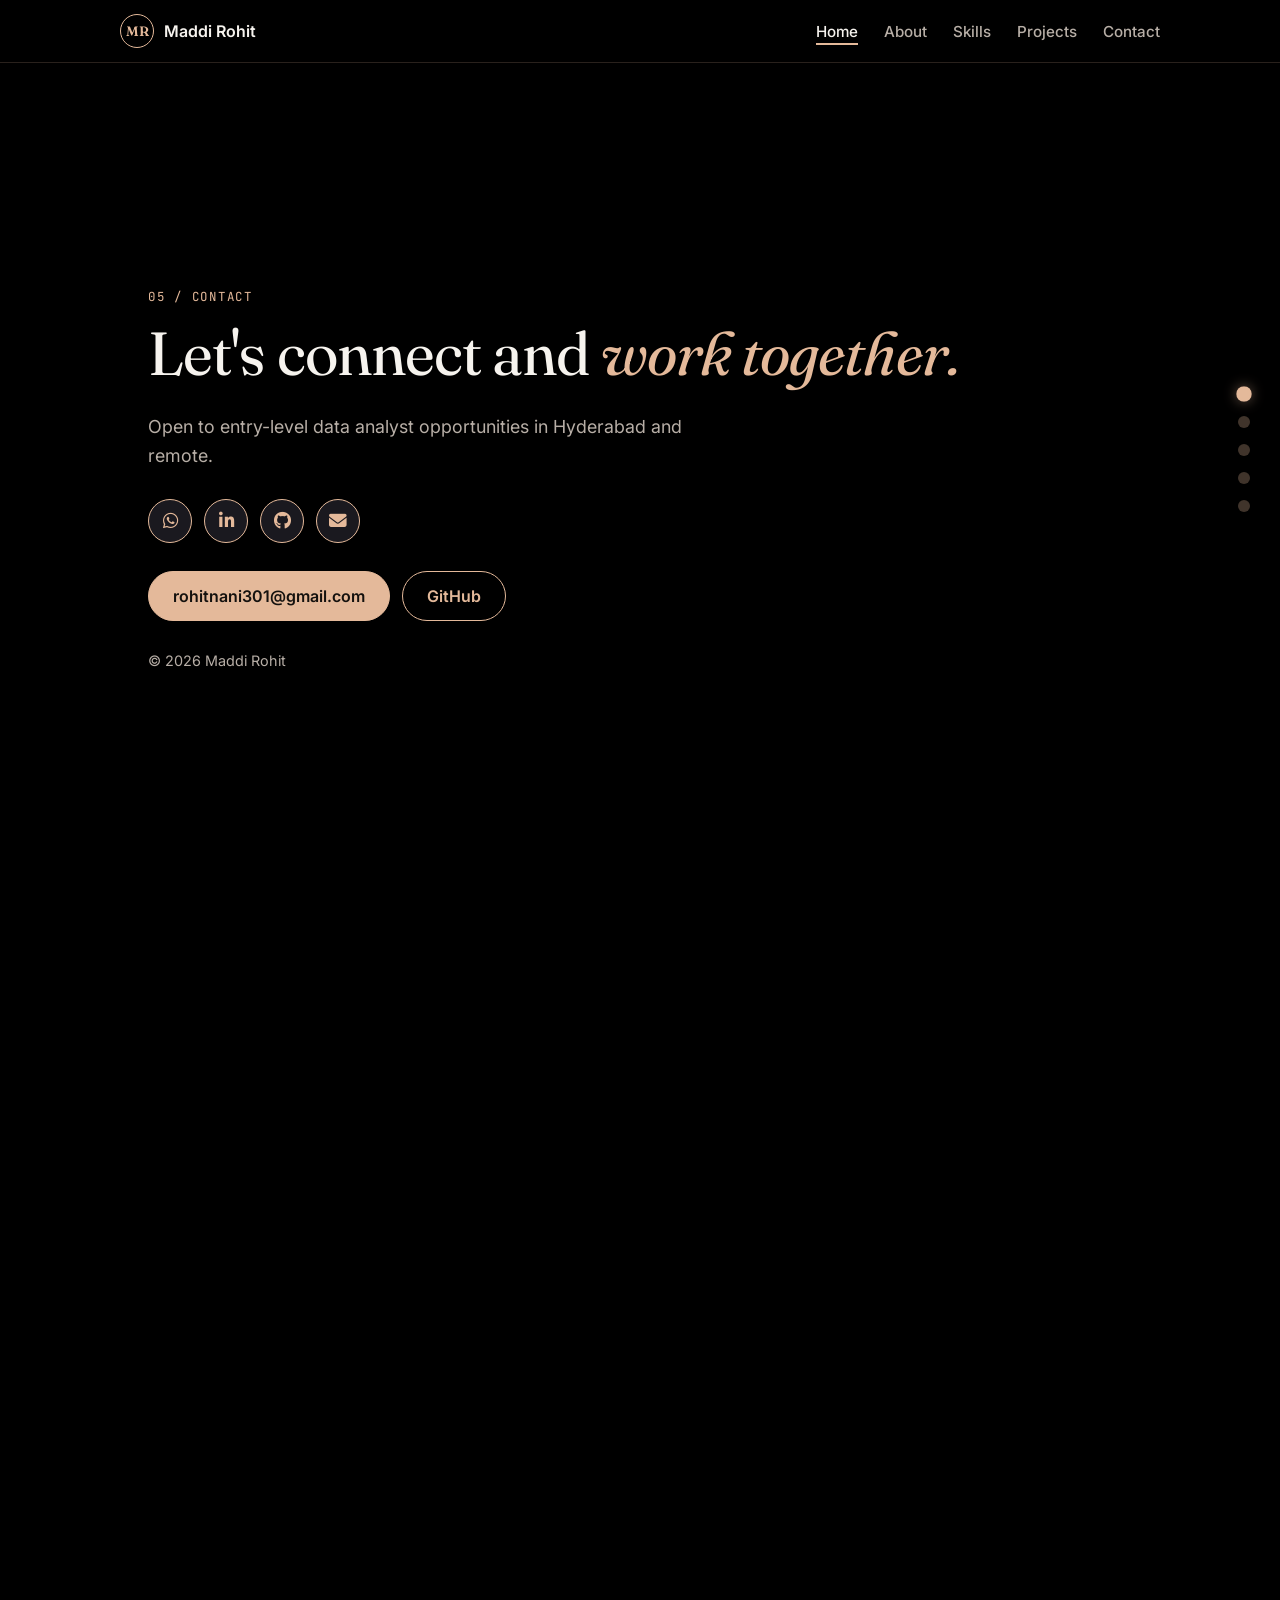
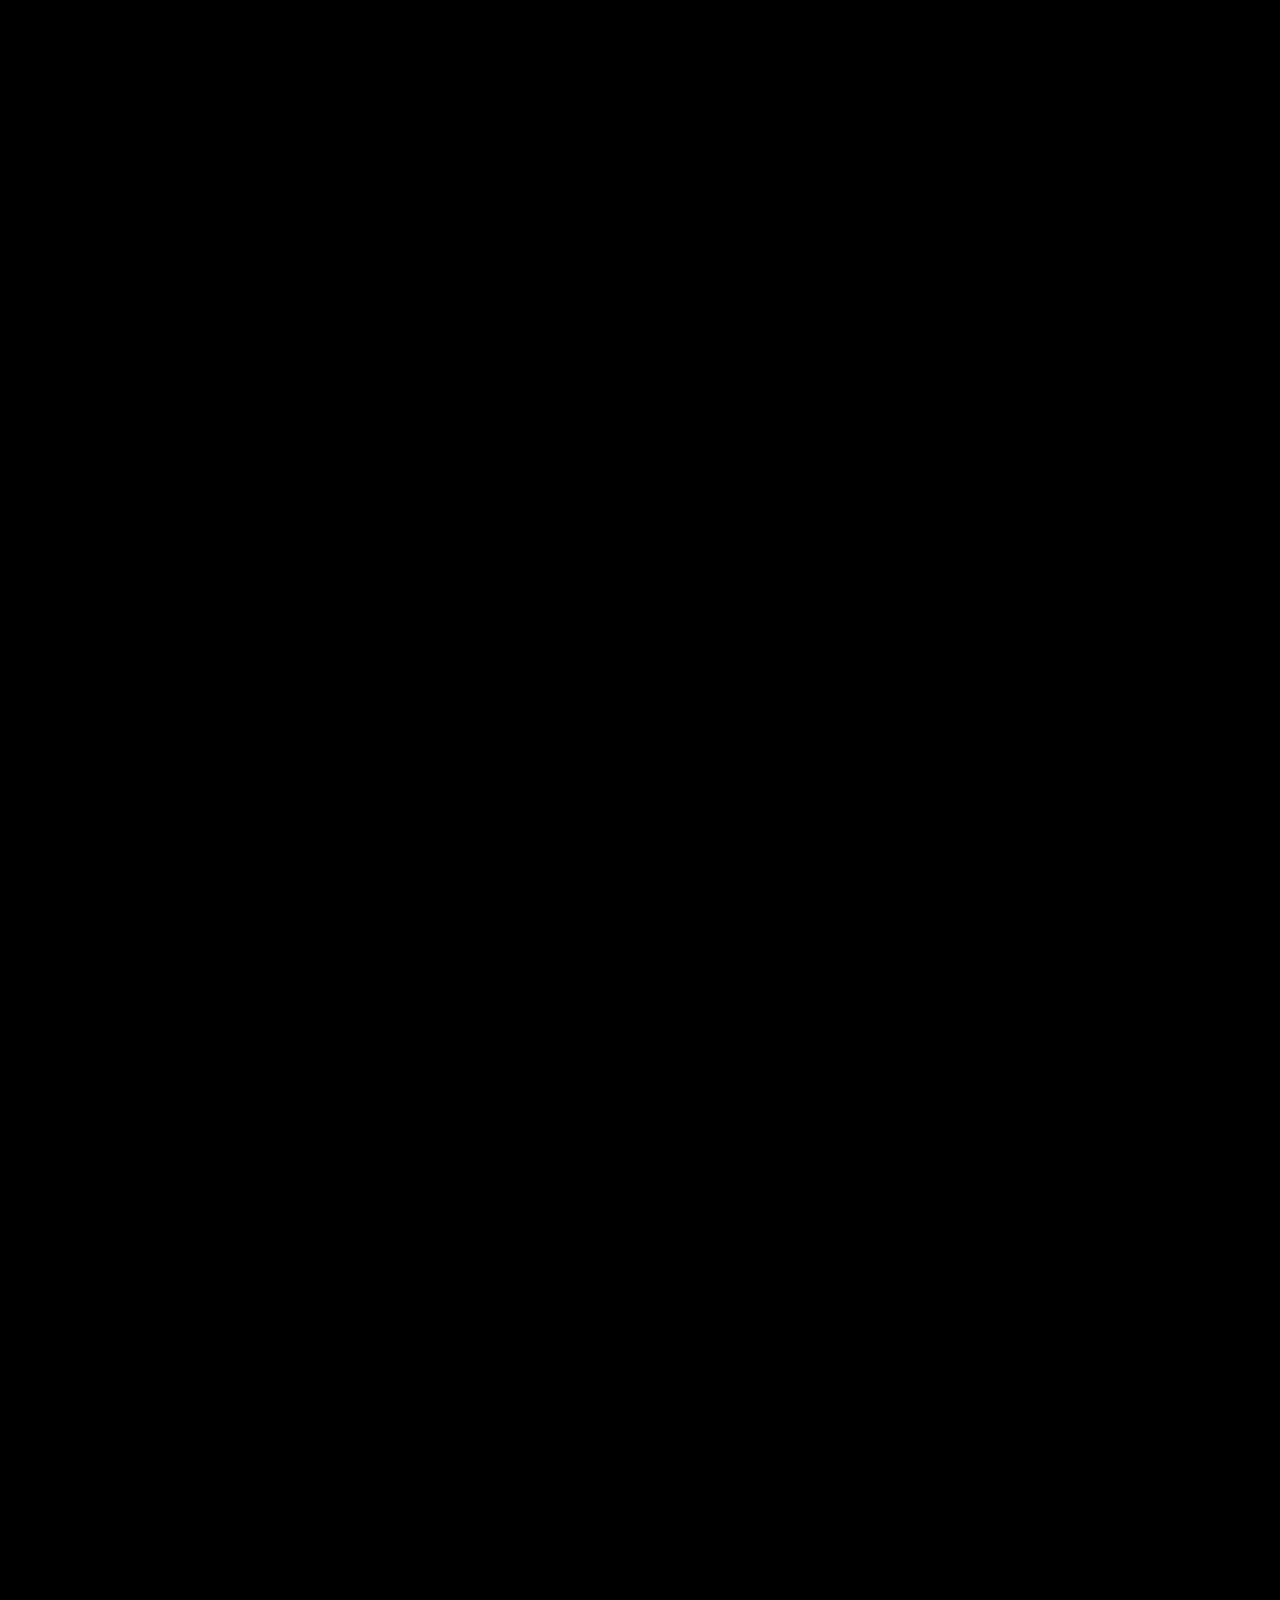
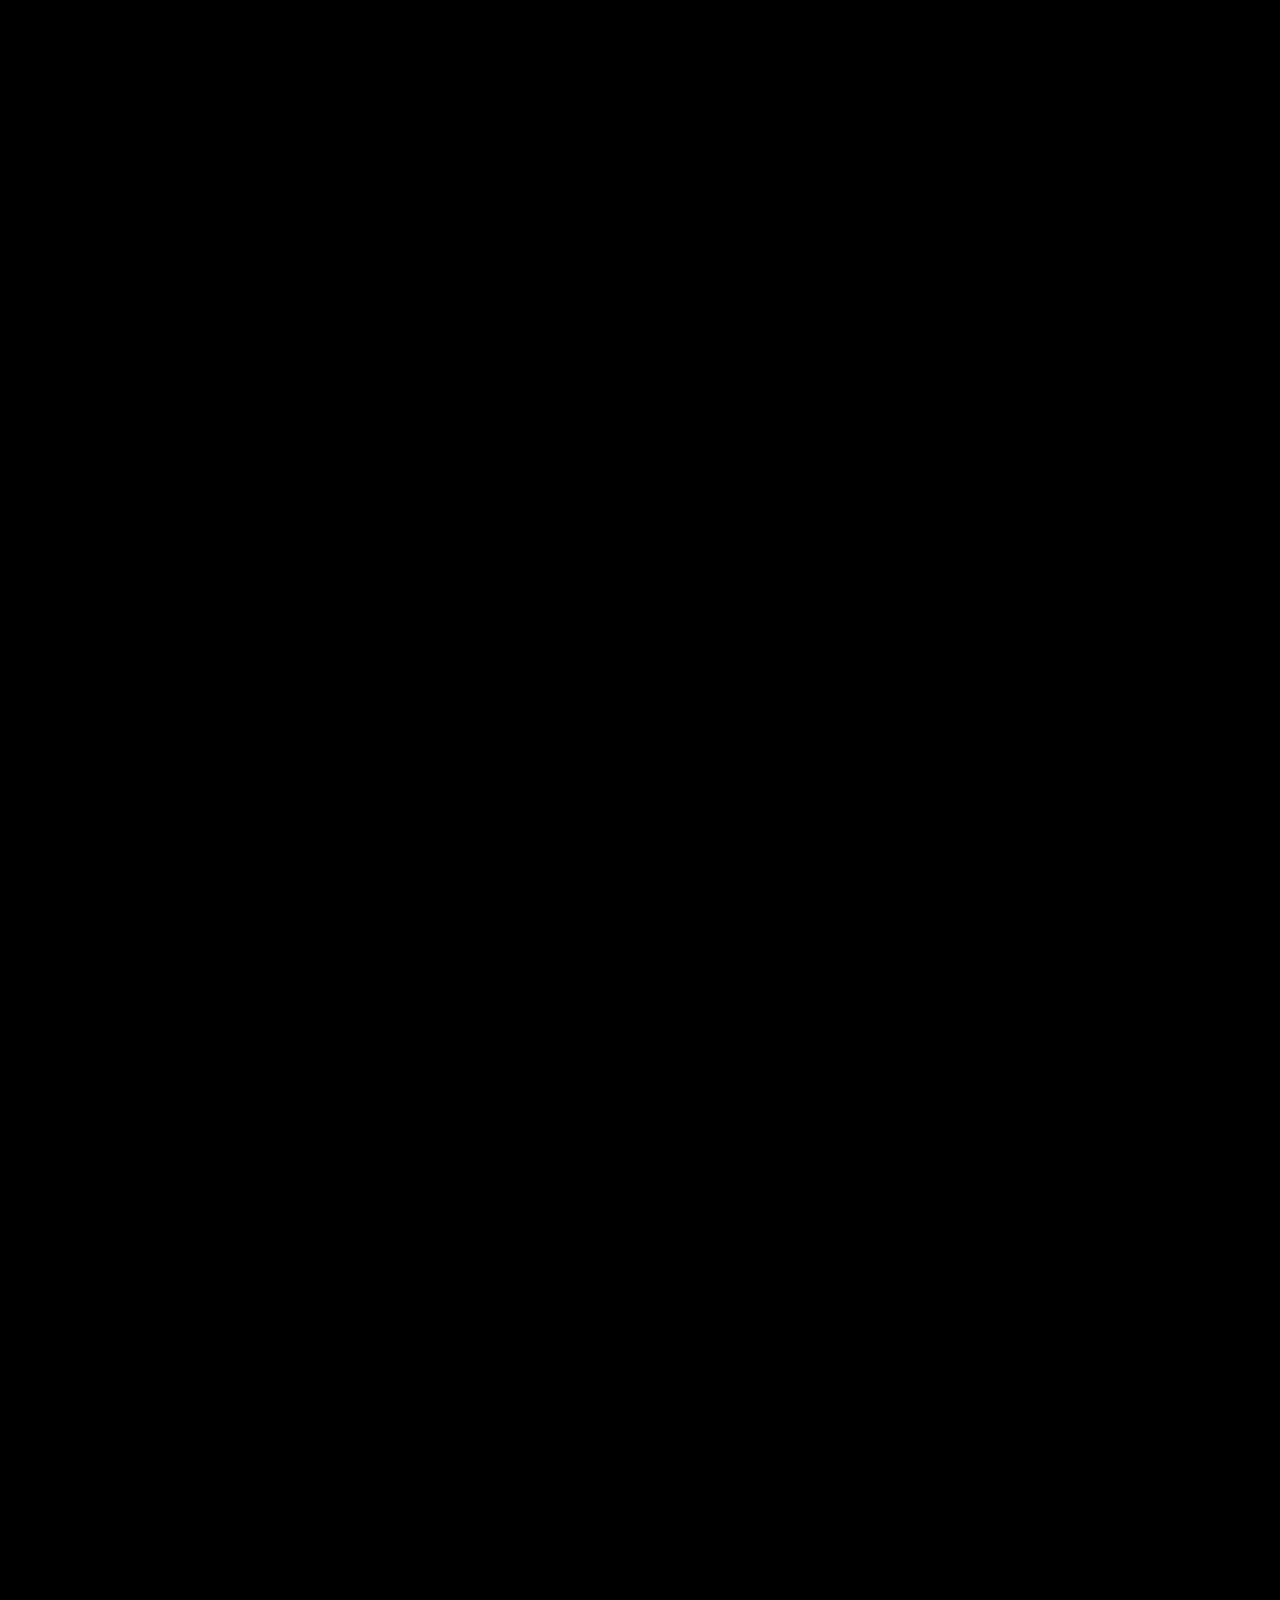
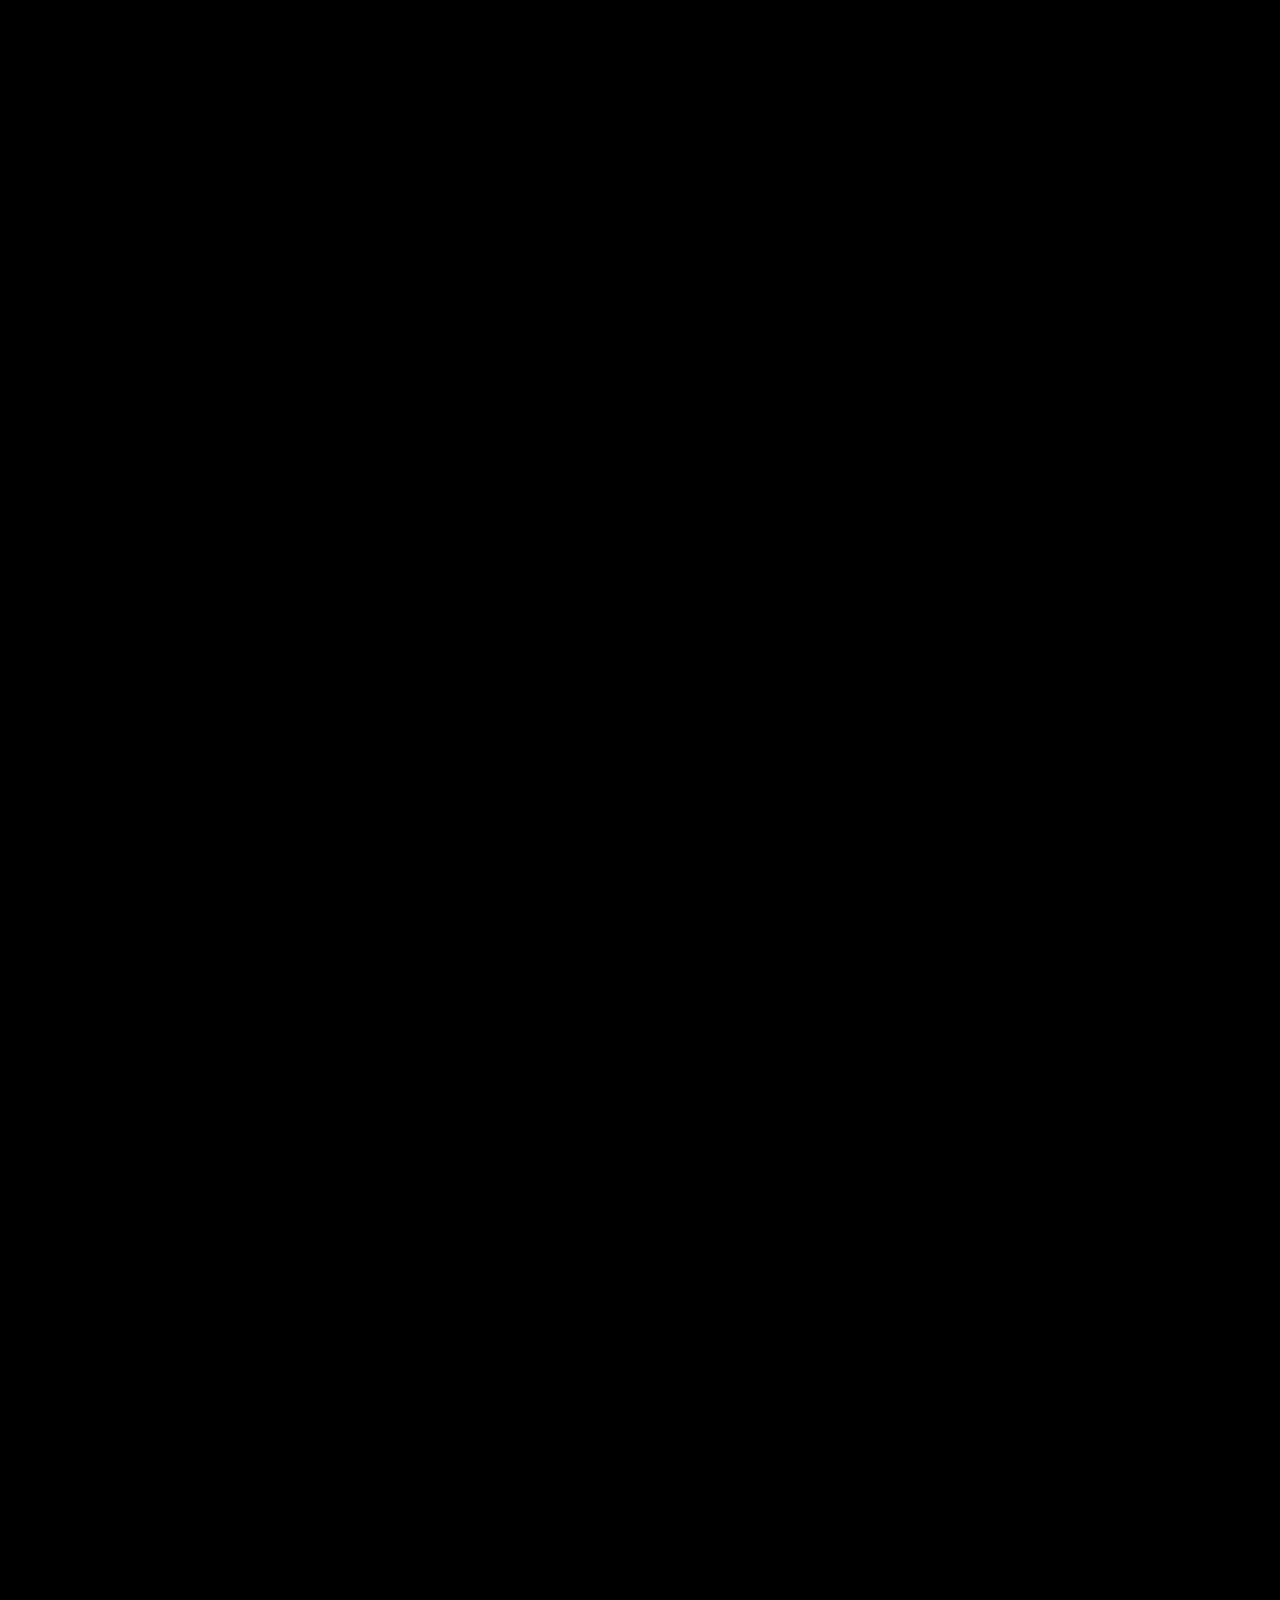
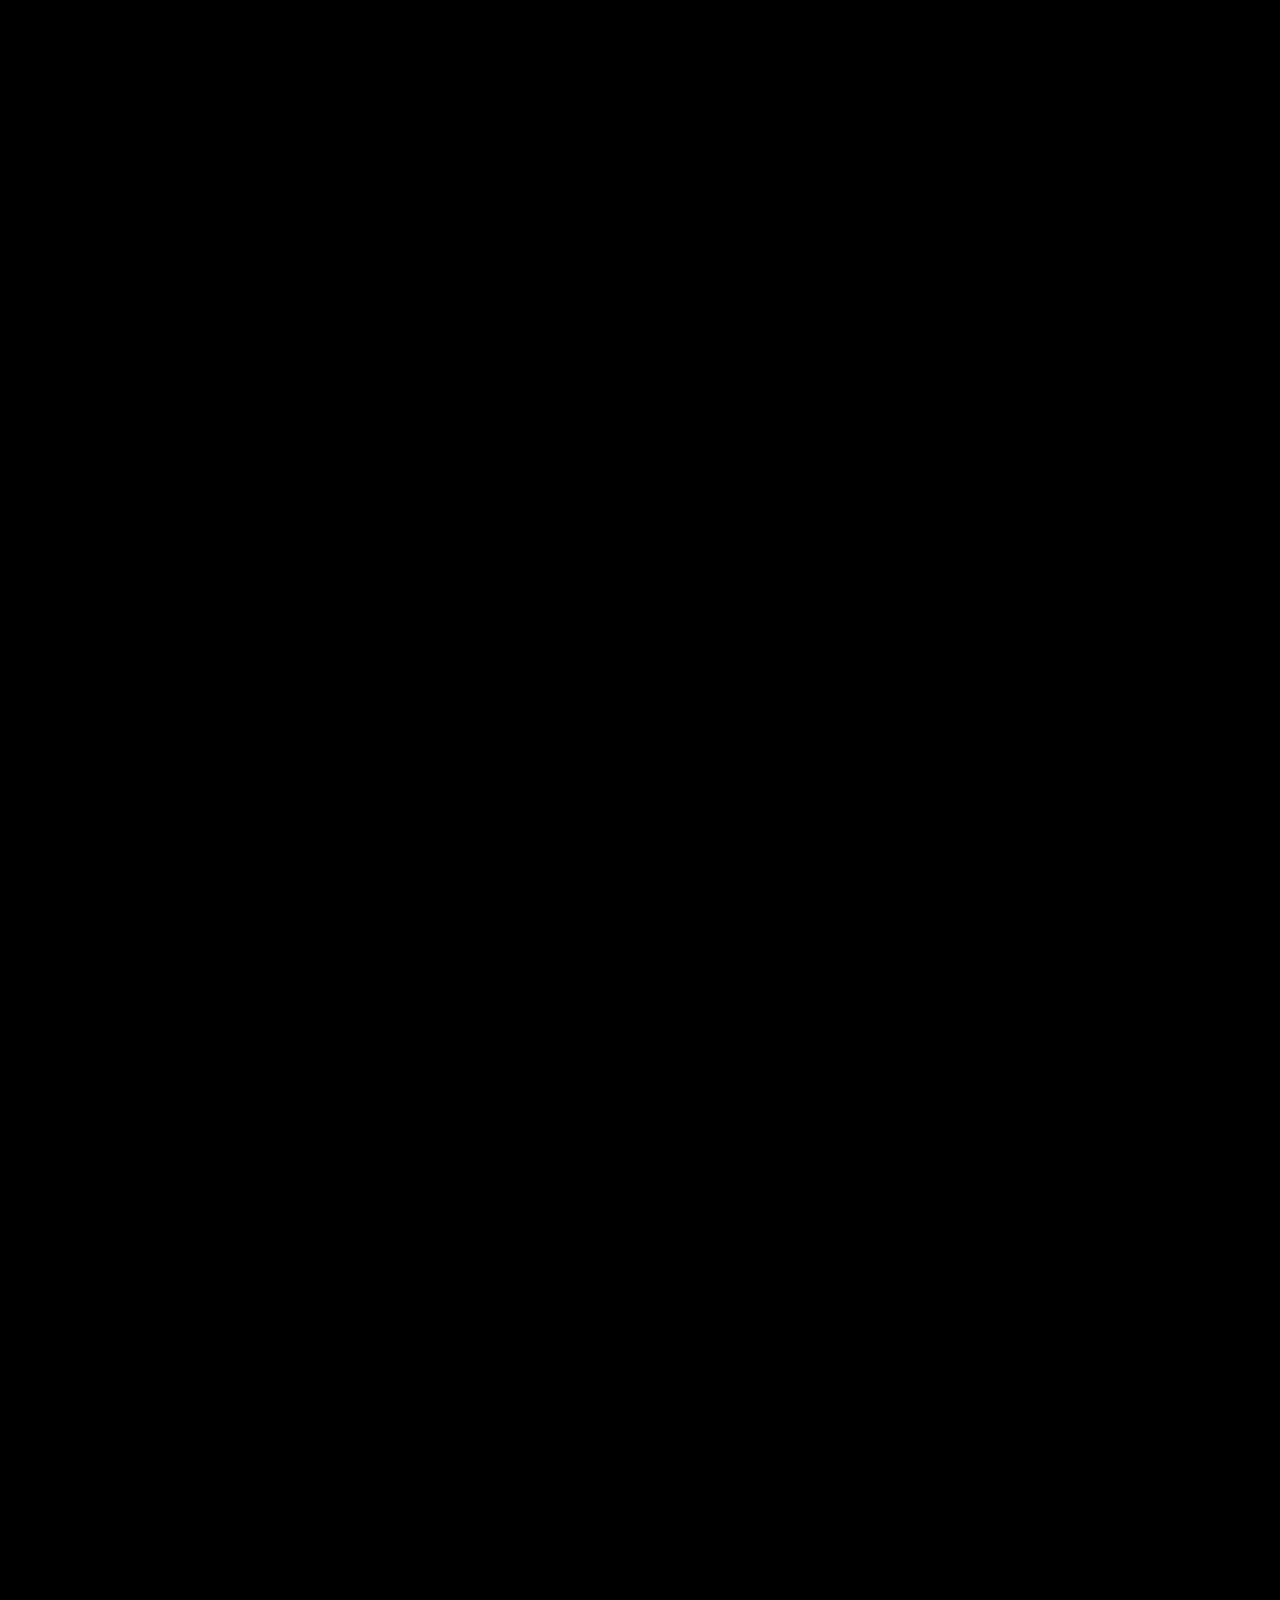
<file: index.html>
<!DOCTYPE html>
<html lang="en">
<head>
  <meta charset="UTF-8">
  <meta name="viewport" content="width=device-width, initial-scale=1.0">
  <title>Maddi Rohit | Data Analyst</title>
  <meta name="description" content="Portfolio of Maddi Rohit, an entry-level data analyst skilled in SQL, Power BI, Excel and Python.">
  <meta name="theme-color" content="#000000">
  <link rel="preconnect" href="https://fonts.googleapis.com">
  <link rel="preconnect" href="https://fonts.gstatic.com" crossorigin>
  <link href="https://fonts.googleapis.com/css2?family=Fraunces:opsz,wght@9..144,400;9..144,600&family=Inter:wght@400;500;600&family=JetBrains+Mono:wght@400;500&display=swap" rel="stylesheet">
  <link rel="stylesheet" href="https://cdnjs.cloudflare.com/ajax/libs/font-awesome/6.4.0/css/all.min.css">
  <link rel="stylesheet" href="style.css">
</head>
<body class="story">

  <div class="progress" id="progress"></div>

  <nav class="side-dots" aria-label="Side Navigation">
    <a href="#home" class="dot-item active"><span class="dot-tooltip">Home</span><span class="dot"></span></a>
    <a href="#about" class="dot-item"><span class="dot-tooltip">About</span><span class="dot"></span></a>
    <a href="#skills" class="dot-item"><span class="dot-tooltip">Skills</span><span class="dot"></span></a>
    <a href="#projects" class="dot-item"><span class="dot-tooltip">Projects</span><span class="dot"></span></a>
    <a href="#contact" class="dot-item"><span class="dot-tooltip">Contact</span><span class="dot"></span></a>
  </nav>

  <header class="site-header">
    <a class="logo" href="#home"><span class="badge">MR</span> Maddi Rohit</a>
    <nav>
      <a href="#home">Home</a>
      <a href="#about">About</a>
      <a href="#skills">Skills</a>
      <a href="#projects">Projects</a>
      <a href="#contact">Contact</a>
    </nav>
  </header>

  <main>

    <section class="section" id="home">
      <div class="content">
        <div class="frame">
   <svg class="home-chart" viewBox="0 0 760 420" preserveAspectRatio="xMaxYMid meet" aria-hidden="true">
  <g class="axis" fill="none" stroke="currentColor" stroke-linecap="round">
    <path d="M72 28V356H736" />
    <path d="M66 92H72M66 158H72M66 224H72M66 290H72" />
  </g>
  <g class="grid" fill="none" stroke="currentColor">
    <path d="M72 92H736M72 158H736M72 224H736M72 290H736" />
    <path d="M184 28V356M296 28V356M408 28V356M520 28V356M632 28V356" />
  </g>
  <g class="plot">
    <path class="area" d="M88 286C150 274 190 236 250 228C330 216 370 188 438 156C510 122 560 138 624 96C670 66 700 52 724 42L724 356H88Z" />
    <path class="line dim" d="M88 318C170 304 230 286 310 260C390 234 450 246 530 206C610 166 670 176 724 148" />
    <path class="line" d="M88 286C150 274 190 236 250 228C330 216 370 188 438 156C510 122 560 138 624 96C670 66 700 52 724 42" />
    <g class="dots">
      <circle cx="88" cy="286" r="4.5" />
      <circle cx="250" cy="228" r="4.5" />
      <circle cx="438" cy="156" r="4.5" />
      <circle cx="624" cy="96" r="4.5" />
      <circle cx="724" cy="42" r="5" />
    </g>
  </g>
</svg>
          <div class="hero">
            <div class="hero-text">
              <p class="pill rise" style="--d:0.1s">Data analyst portfolio</p>
              <h1 class="rise" style="--d:0.25s">I help people find <em>insights</em> in data.</h1>
              <p class="lead rise" style="--d:0.4s">Hi, I'm Maddi Rohit. I turn raw data into clear reports and dashboards using SQL, Power BI, Excel and Python.</p>
              <div class="social-icons-container rise" style="--d:0.46s">
                <a class="social-icon-btn" href="https://wa.me/917675860093" target="_blank" rel="noopener" title="WhatsApp"><i class="fa-brands fa-whatsapp"></i></a>
                <a class="social-icon-btn" href="https://linkedin.com/in/maddi-rohit" target="_blank" rel="noopener" title="LinkedIn"><i class="fa-brands fa-linkedin-in"></i></a>
                <a class="social-icon-btn" href="https://github.com/rohitnani22" target="_blank" rel="noopener" title="GitHub"><i class="fa-brands fa-github"></i></a>
                <a class="social-icon-btn" href="mailto:rohitnani301@gmail.com" title="Email"><i class="fa-solid fa-envelope"></i></a>
              </div>
              <div class="buttons rise" style="--d:0.55s">
                <a class="btn" href="#projects">View projects</a>
                <a class="btn btn-outline" href="https://github.com/rohitnani22" target="_blank" rel="noopener">GitHub</a>
              </div>
            </div>
            <div class="hero-art rise" style="--d:0.4s">
              <div class="ring"></div>
              <div class="avatar">MR</div>
            </div>
          </div>
        </div>
      </div>
    </section>

    <section class="section" id="about">
      <div class="content">
        <div class="frame">
          <p class="label">02 / About</p>
          <h2>A little about me.</h2>
          <p class="about-text">I am a 2024 BBA graduate from Hyderabad, looking for an entry-level Data Analyst or MIS Executive role. I taught myself SQL, Power BI and Excel by building projects on large, real-world style datasets.</p>
          <div class="facts">
            <div class="fact"><span>Based in</span><strong>Hyderabad, India</strong></div>
            <div class="fact"><span>Education</span><strong>BBA, 2024</strong></div>
            <div class="fact"><span>Looking for</span><strong>Data Analyst, MIS Executive</strong></div>
          </div>
        </div>
      </div>
    </section>

    <section class="section" id="skills">
      <div class="content">
        <div class="frame">
          <p class="label">03 / Skills</p>
          <h2>What I work with.</h2>
          <div class="skills-grid">
           <div class="card">
              <h3>SQL</h3>
              <p>MySQL, PostgreSQL, DDL/DML/TCL, Stored Procedures, Triggers, Transactions, Error Handling, Indexing & Query Opt., Prepared Statements</p>
            </div>
            <div class="card">
              <h3>Power BI</h3>
              <p>Data modelling, DAX, interactive dashboards</p>
            </div>
            <div class="card">
              <h3>Excel</h3>
              <p>Power Query, Pivot Tables, XLOOKUP, charts</p>
            </div>
            <div class="card">
              <h3>Python</h3>
              <p>Pandas, NumPy, Matplotlib </p>
            </div>
          </div>
        </div>
      </div>
    </section>
    <section class="section" id="projects" data-nav="projects">
      <div class="content">
        <div class="frame">
          <p class="label">04 / Projects</p>
          <h2>Selected work.</h2>
          <div class="work">
            <article class="project">
              <span class="num">01</span>
              <div class="project-body">
                <h3>Food Delivery Order Management System</h3>
                <p>A MySQL database with stored procedures, triggers, transactions and prepared statements. Business rules like stock checks, refunds and audit logging live in the database.</p>
                <div class="tags"><span>MySQL</span><span>Stored procedures</span><span>Triggers</span><span>Transactions</span><span>Python</span></div>
                <p class="tools">MySQL · Python</p>
                <div class="links">
                  <a class="link-btn" href="https://github.com/rohitnani22/food-delivery-sql" target="_blank" rel="noopener">View on GitHub</a>
                  <a class="link-btn" href="food-delivery.html">Explore project</a>
                </div>
              </div>
            </article>
            <aside class="result">
              <p class="label">Tables</p>
              <p class="stat">9</p>
              <p>Orders, stock, payments and the audit log are separated on purpose.</p>
            </aside>
          </div>
        </div>
      </div>
    </section>

    <section class="section" data-nav="projects">
      <div class="content">
        <div class="frame">
          <p class="label">04 / Projects</p>
          <div class="work">
            <article class="project">
              <span class="num">02</span>
              <div class="project-body">
                <h3>E-Commerce and Retail Analytics</h3>
                <p>SQL analysis of a 200K+ order database covering pricing, discount impact and category profitability.</p>
                <div class="tags"><span>SQL</span><span>CTEs</span><span>Window functions</span></div>
                <p class="tools">SQL</p>
                <div class="links">
                  <a class="link-btn" href="https://github.com/rohitnani22/sql-projects/blob/main/readme1.md" target="_blank" rel="noopener">View on GitHub</a>
                </div>
              </div>
            </article>
            <aside class="result">
              <p class="label">Orders</p>
              <p class="stat">200K+</p>
              <p>Checked for which discounts and categories actually make money.</p>
            </aside>
          </div>
        </div>
      </div>
    </section>

    <section class="section" data-nav="projects">
      <div class="content">
        <div class="frame">
          <p class="label">04 / Projects</p>
          <div class="work">
            <article class="project">
              <span class="num">03</span>
              <div class="project-body">
                <h3>Job Market and Salary Intelligence</h3>
                <p>Cleaned and analyzed 300K+ job postings with SQL, covering salaries, remote work and skill demand.</p>
                <div class="tags"><span>SQL</span><span>Data cleaning</span><span>Views</span></div>
                <p class="tools">SQL</p>
                <div class="links">
                  <a class="link-btn" href="https://github.com/rohitnani22/sql-projects/blob/main/readme1.md#project-3--job-market-sql-analysis" target="_blank" rel="noopener">View on GitHub</a>
                </div>
              </div>
            </article>
            <aside class="result">
              <p class="label">Postings</p>
              <p class="stat">300K+</p>
              <p>Cleaned so pay, remote work and skills can be compared.</p>
            </aside>
          </div>
        </div>
      </div>
    </section>

    <section class="section" data-nav="projects">
      <div class="content">
        <div class="frame">
          <p class="label">04 / Projects</p>
          <div class="work">
            <article class="project">
              <span class="num">04</span>
              <div class="project-body">
                <h3>Sales Performance Dashboard</h3>
                <p>A multi-page Power BI dashboard tracking revenue, profit and margin across 15 stores.</p>
                <div class="tags"><span>Power BI</span><span>DAX</span></div>
                <p class="tools">Power BI</p>
                <div class="links">
                  <a class="link-btn" href="https://github.com/rohitnani22/powerbi-projects/tree/main/retail-sales-dashboard" target="_blank" rel="noopener">View on GitHub</a>
                </div>
              </div>
            </article>
            <aside class="result">
              <p class="label">Stores</p>
              <p class="stat">15</p>
              <p>Revenue, profit and margin on one report.</p>
            </aside>
          </div>
        </div>
      </div>
    </section>

    <section class="section" data-nav="projects">
      <div class="content">
        <div class="frame">
          <p class="label">04 / Projects</p>
          <div class="work">
            <article class="project">
              <span class="num">05</span>
              <div class="project-body">
                <h3>Job Market Intelligence Dashboard</h3>
                <p>A Power BI dashboard over 478K+ job postings, with salary benchmarks by role.</p>
                <div class="tags"><span>Power BI</span><span>DAX</span><span>Data modelling</span></div>
                <p class="tools">Power BI</p>
                <div class="links">
                  <a class="link-btn" href="https://github.com/rohitnani22/powerbi-projects/tree/main/job-market-dashboard" target="_blank" rel="noopener">View on GitHub</a>
                </div>
              </div>
            </article>
            <aside class="result">
              <p class="label">Jobs</p>
              <p class="stat">478K+</p>
              <p>Pay benchmarks by role.</p>
            </aside>
          </div>
        </div>
      </div>
    </section>

    <section class="section" id="contact">
      <div class="content">
        <div class="frame">
          <p class="label">05 / Contact</p>
          <h2 class="big">Let's connect and <em>work together.</em></h2>
          <p class="lead">Open to entry-level data analyst opportunities in Hyderabad and remote.</p>
          <div class="social-icons-container">
            <a class="social-icon-btn" href="https://wa.me/917675860093" target="_blank" rel="noopener" title="WhatsApp"><i class="fa-brands fa-whatsapp"></i></a>
            <a class="social-icon-btn" href="https://linkedin.com/in/maddi-rohit" target="_blank" rel="noopener" title="LinkedIn"><i class="fa-brands fa-linkedin-in"></i></a>
            <a class="social-icon-btn" href="https://github.com/rohitnani22" target="_blank" rel="noopener" title="GitHub"><i class="fa-brands fa-github"></i></a>
            <a class="social-icon-btn" href="mailto:rohitnani301@gmail.com" title="Email"><i class="fa-solid fa-envelope"></i></a>
          </div>
          <div class="buttons">
            <a class="btn" href="mailto:rohitnani301@gmail.com">rohitnani301@gmail.com</a>
            <a class="btn btn-outline" href="https://github.com/rohitnani22" target="_blank" rel="noopener">GitHub</a>
          </div>
          <p class="legal">&copy; 2026 Maddi Rohit</p>
        </div>
      </div>
    </section>

  </main>

<script src="script.js"></script>
</body>
</html>
</file>
<file: style.css>
:root {
  --plum: #000000;
  --plum-deep: #14110e;
  --plum-soft: #1a191f;
  --ink: #f3efe8;
  --cream: #141318;
  --peach: #2a2420;
  --accent: #e4b99a;
  --text: #f6f3ee;
  --muted: #b7aea6;
  --line: rgba(228, 185, 154, 0.18);
  --serif: "Fraunces", Georgia, "Times New Roman", serif;
  --sans: "Inter", system-ui, -apple-system, "Segoe UI", Arial, sans-serif;
  --mono: "JetBrains Mono", ui-monospace, "SFMono-Regular", Consolas, monospace;
}

* { box-sizing: border-box; }

html {
  scroll-behavior: smooth;
  scroll-padding-top: 84px;
}

body {
  margin: 0;
  background: var(--plum);
  color: var(--text);
  font-family: var(--sans);
  line-height: 1.65;
  overflow-x: hidden;
}

img, video { max-width: 100%; height: auto; }
a { color: var(--accent); }

.progress {
  position: fixed;
  top: 0;
  left: 0;
  z-index: 1000;
  width: 100%;
  height: 3px;
  background: var(--accent);
  transform: scaleX(0);
  transform-origin: left;
}

.side-dots {
  position: fixed;
  right: 30px;
  top: 50%;
  transform: translateY(-50%);
  display: flex;
  flex-direction: column;
  gap: 16px;
  z-index: 80;
}

.dot-item {
  position: relative;
  display: flex;
  align-items: center;
  justify-content: flex-end;
  text-decoration: none;
}

.dot {
  width: 12px;
  height: 12px;
  border-radius: 50%;
  background: rgba(228, 185, 154, 0.28);
  transition: all 0.3s ease;
  border: 2px solid transparent;
}

.dot-item:hover .dot,
.dot-item.active .dot {
  background: var(--accent);
  transform: scale(1.3);
  box-shadow: 0 0 10px rgba(228, 185, 154, 0.45);
}

.dot-tooltip {
  position: absolute;
  right: 22px;
  background: #101014;
  color: var(--text);
  padding: 3px 8px;
  border-radius: 4px;
  font-family: var(--mono);
  font-size: 0.72rem;
  white-space: nowrap;
  opacity: 0;
  pointer-events: none;
  transform: translateX(10px);
  transition: all 0.3s ease;
  border: 1px solid var(--line);
}

.dot-item:hover .dot-tooltip { opacity: 1; transform: translateX(0); }

.site-header {
  position: sticky;
  top: 0;
  z-index: 40;
  display: flex;
  flex-wrap: wrap;
  justify-content: space-between;
  align-items: center;
  gap: 8px 24px;
  padding: 14px max(20px, calc((100% - 1040px) / 2));
  background: rgba(0, 0, 0, 0.82);
  backdrop-filter: blur(12px);
  border-bottom: 1px solid var(--line);
}

.logo {
  display: flex;
  align-items: center;
  gap: 10px;
  color: var(--text);
  font-weight: 600;
  text-decoration: none;
}

.badge {
  display: inline-grid;
  place-items: center;
  width: 34px;
  height: 34px;
  border: 1.5px solid var(--accent);
  border-radius: 50%;
  color: var(--accent);
  font-family: var(--serif);
  font-size: 0.85rem;
}

.site-header nav a {
  position: relative;
  margin-left: 22px;
  padding: 4px 0;
  color: var(--muted);
  font-size: 0.95rem;
  font-weight: 500;
  text-decoration: none;
  transition: color 0.25s;
}

.site-header nav a::after {
  content: "";
  position: absolute;
  left: 0;
  bottom: 0;
  width: 100%;
  height: 1.5px;
  background: var(--accent);
  transform: scaleX(0);
  transform-origin: left;
  transition: transform 0.3s ease;
}

.site-header nav a:hover,
.site-header nav a.active { color: var(--text); }

.site-header nav a:hover::after,
.site-header nav a.active::after { transform: scaleX(1); }

main {
  max-width: 1040px;
  margin: 0 auto;
  padding: 0 20px;
}

section { padding: 80px 0; }

footer {
  padding: 36px 20px;
  border-top: 1px solid var(--line);
  color: var(--muted);
  text-align: center;
  font-size: 0.9rem;
}

h1, h2, h3 {
  font-family: var(--serif);
  font-weight: 400;
  letter-spacing: -0.015em;
}

h1 {
  margin: 0 0 20px;
  font-size: clamp(2.4rem, 6.5vw, 4.4rem);
  line-height: 1.06;
}

h2 {
  margin: 0 0 24px;
  font-size: clamp(1.9rem, 4.5vw, 2.8rem);
  line-height: 1.12;
}

h2.big { font-size: clamp(2.2rem, 6vw, 3.8rem); }
h3 { margin: 0 0 8px; font-size: 1.35rem; }
em { font-style: italic; color: var(--accent); }

.label {
  margin: 0 0 12px;
  color: var(--accent);
  font-family: var(--mono);
  font-size: 0.78rem;
  letter-spacing: 0.14em;
  text-transform: uppercase;
}

.lead {
  max-width: 34rem;
  margin: 0 0 8px;
  color: var(--muted);
  font-size: 1.12rem;
}

.about-text {
  max-width: 44rem;
  color: var(--muted);
  font-size: 1.08rem;
}

.legal {
  margin: 28px 0 0;
  color: var(--muted);
  font-size: 0.9rem;
}

.hero {
  display: grid;
  grid-template-columns: 1.4fr 1fr;
  align-items: center;
  gap: 40px;
}

.pill {
  display: inline-block;
  margin: 0 0 20px;
  padding: 6px 14px;
  border: 1.5px solid var(--accent);
  border-radius: 999px;
  color: var(--accent);
  font-family: var(--mono);
  font-size: 0.78rem;
  letter-spacing: 0.1em;
  text-transform: uppercase;
}

.buttons {
  display: flex;
  flex-wrap: wrap;
  gap: 12px;
  margin-top: 28px;
}

.btn {
  position: relative;
  display: inline-block;
  overflow: hidden;
  padding: 11px 24px;
  border: 1.5px solid var(--accent);
  border-radius: 999px;
  background: var(--accent);
  color: var(--plum-deep);
  font-weight: 600;
  text-decoration: none;
  z-index: 1;
  transition: transform 0.25s, background 0.25s, color 0.25s;
}

.btn::before,
.btn::after {
  content: "";
  position: absolute;
  left: 0;
  width: 0;
  height: 2px;
  background: var(--plum-deep);
  pointer-events: none;
  transition: width 0.35s ease;
}

.btn::before { top: 0; }
.btn::after { bottom: 0; }
.btn:hover { transform: translateY(-3px); background: #f3e6da; }
.btn:hover::before,
.btn:hover::after { width: 100%; }

.btn-outline {
  background: linear-gradient(var(--accent), var(--accent)) no-repeat left / 0% 100%;
  color: var(--accent);
  transition: background-size 0.35s ease, color 0.35s ease, transform 0.25s;
}

.btn-outline::before,
.btn-outline::after { background: var(--accent); }

.btn-outline:hover {
  background: linear-gradient(var(--accent), var(--accent)) no-repeat left / 100% 100%;
  color: var(--plum-deep);
}

.btn-outline:hover::before,
.btn-outline:hover::after { background: var(--plum-deep); }

.social-icons-container {
  display: flex;
  gap: 12px;
  margin-top: 20px;
}

.social-icon-btn {
  display: grid;
  place-items: center;
  width: 44px;
  height: 44px;
  border: 1.5px solid var(--accent);
  border-radius: 50%;
  background: var(--plum-soft);
  color: var(--accent);
  font-size: 1.1rem;
  text-decoration: none;
  transition: transform 0.25s, background 0.25s, color 0.25s, box-shadow 0.25s;
}

.social-icon-btn:hover {
  transform: translateY(-3px);
  background: var(--accent);
  color: var(--plum-deep);
  box-shadow: 0 10px 20px rgba(0, 0, 0, 0.25);
}

.hero-art {
  position: relative;
  display: grid;
  place-items: center;
  min-height: 260px;
}

.ring {
  position: absolute;
  width: 250px;
  height: 250px;
  border: 1.5px dashed var(--accent);
  border-radius: 50%;
  opacity: 0.55;
  animation: spin 40s linear infinite;
}

.avatar {
  display: grid;
  place-items: center;
  width: 190px;
  height: 190px;
  border: 1.5px solid var(--accent);
  border-radius: 50%;
  background: radial-gradient(circle at 35% 30%, #2a2420, #0e0d11 70%);
  color: var(--accent);
  font-family: var(--serif);
  font-size: 3.6rem;
  box-shadow: 0 24px 50px rgba(0, 0, 0, 0.35);
  animation: float 6s ease-in-out infinite;
}

.facts {
  display: grid;
  grid-template-columns: repeat(auto-fit, minmax(180px, 1fr));
  gap: 16px;
  margin-top: 28px;
}

.fact { padding: 16px 0; border-top: 1px solid var(--line); }

.fact span {
  display: block;
  color: var(--accent);
  font-family: var(--mono);
  font-size: 0.74rem;
  letter-spacing: 0.12em;
  text-transform: uppercase;
}

.fact strong { font-weight: 500; }

.skills-grid {
  display: grid;
  grid-template-columns: repeat(auto-fit, minmax(200px, 1fr));
  gap: 16px;
}

.card {
  padding: 18px;
  border: 1px solid var(--line);
  border-radius: 18px;
  background: var(--plum-soft);
  transition: transform 0.3s ease, border-color 0.3s, box-shadow 0.3s;
}

.card:hover {
  transform: translateY(-6px);
  border-color: var(--accent);
  box-shadow: 0 18px 40px rgba(0, 0, 0, 0.28);
}

.card p { margin: 0; color: var(--muted); font-size: 0.95rem; }

.project {
  display: grid;
  grid-template-columns: 72px 1fr;
  gap: 20px;
  margin: 0;
  padding: 28px;
  border: 1px solid var(--line);
  border-radius: 22px;
  background: var(--cream);
  color: var(--text);
  transition: transform 0.3s ease, box-shadow 0.3s ease, border-color 0.3s;
}

.project:hover {
  transform: translateY(-5px);
  border-color: var(--accent);
  box-shadow: 0 22px 48px rgba(0, 0, 0, 0.35);
}

.num {
  color: rgba(228, 185, 154, 0.35);
  font-family: var(--serif);
  font-size: 3rem;
  line-height: 1;
}

.project h3,
.project p,
.project em { color: var(--text); }
.project p { margin: 0 0 12px; }
.project em { color: var(--accent); }

.tags { display: flex; flex-wrap: wrap; gap: 8px; }

.tags span {
  padding: 4px 12px;
  border-radius: 999px;
  background: var(--peach);
  color: var(--accent);
  font-family: var(--mono);
  font-size: 0.74rem;
}

.links {
  display: flex;
  flex-wrap: wrap;
  gap: 10px;
  margin-top: 14px;
}

.link-btn {
  display: inline-block;
  padding: 8px 18px;
  border: 1.5px solid var(--accent);
  border-radius: 999px;
  color: var(--accent);
  font-size: 0.92rem;
  font-weight: 600;
  text-decoration: none;
  transition: background 0.25s, color 0.25s;
}

.link-btn:hover { background: var(--accent); color: var(--plum-deep); }

.back {
  display: inline-block;
  margin-bottom: 18px;
  color: var(--accent);
  font-family: var(--mono);
  font-size: 0.78rem;
  letter-spacing: 0.08em;
  text-transform: uppercase;
  text-decoration: none;
}

section.page-intro { padding: 36px 0 12px; }
section.detail { padding: 12px 0 20px; }

.detail-block {
  padding: 28px;
  border: 1px solid var(--line);
  border-radius: 22px;
  background: var(--cream);
  color: var(--text);
}

.detail-block h2 { margin-bottom: 16px; color: var(--text); }
.detail-block .label { color: var(--accent); }

.erd-doc { overflow-x: auto; color: var(--text); }
.erd-doc h2,
.erd-doc h3,
.erd-doc h4 { color: var(--text); margin: 1.1em 0 0.4em; }
.erd-doc p { margin: 0 0 12px; }
.erd-doc ul { margin: 0 0 12px; padding-left: 1.2em; }
.erd-doc a { color: var(--accent); }
.erd-doc code {
  padding: 1px 5px;
  border-radius: 6px;
  background: var(--peach);
  color: var(--accent);
  font-family: var(--mono);
  font-size: 0.84em;
}
.erd-doc pre {
  overflow-x: auto;
  padding: 16px;
  border-radius: 12px;
  background: #070708;
  color: var(--text);
}
.erd-doc pre code { padding: 0; background: none; color: inherit; }
.erd-doc table { width: 100%; border-collapse: collapse; font-size: 0.92rem; }
.erd-doc th,
.erd-doc td {
  padding: 8px 10px;
  border-bottom: 1px solid var(--line);
  text-align: left;
  vertical-align: top;
}
.erd-doc img,
.erd-doc .mermaid { display: block; max-width: 100%; }
.erd-doc .mermaid { display: flex; justify-content: center; }

figcaption { margin-top: 8px; color: var(--muted); font-size: 0.85rem; }

.demo-grid video,
video.demo {
  display: block;
  width: 100%;
  border: 0;
  border-radius: 12px;
  background: #120d10;
}

.rise {
  opacity: 0;
  animation: rise 0.8s ease forwards;
  animation-delay: var(--d, 0s);
}

.js .reveal {
  opacity: 0;
  transform: translateY(26px);
  transition: opacity 0.7s ease, transform 0.7s ease;
  transition-delay: var(--d, 0s);
}

.js .reveal.visible { opacity: 1; transform: none; }
.js .card.reveal.visible:hover { transform: translateY(-6px); }
.js .project.reveal.visible:hover { transform: translateY(-5px); }

@keyframes rise {
  from { opacity: 0; transform: translateY(26px); }
  to { opacity: 1; transform: none; }
}

@keyframes float {
  0%, 100% { transform: translateY(0); }
  50% { transform: translateY(-12px); }
}

@keyframes spin { to { transform: rotate(360deg); } }

@keyframes blink {
  0%, 100% {
    filter: blur(0.5rem) contrast(4);
    opacity: 0;
    visibility: hidden;
  }
  50% {
    filter: blur(0) contrast(1);
    opacity: 1;
    visibility: visible;
  }
}

@keyframes blink-first {
  0%, 45% {
    filter: blur(0) contrast(1);
    opacity: 1;
    visibility: visible;
  }
  100% {
    filter: blur(0.5rem) contrast(4);
    opacity: 0;
    visibility: hidden;
  }
}

@keyframes blink-last {
  0% {
    filter: blur(0.5rem) contrast(4);
    opacity: 0;
    visibility: hidden;
  }
  55%, 100% {
    filter: blur(0) contrast(1);
    opacity: 1;
    visibility: visible;
  }
}

html:has(body.story) {
  scroll-snap-type: y mandatory;
  scroll-padding-top: 0;
}

body.story main {
  max-width: none;
  padding: 0;
}

body.story .site-header {
  position: fixed;
  top: 0;
  left: 0;
  right: 0;
}

body.story .section {
  height: 100dvh;
  padding: 0;
  scroll-snap-align: start;
  scroll-snap-stop: always;
  view-timeline: --section;
}

body.story .content {
  position: fixed;
  inset: 0;
  z-index: 1;
  overflow: auto;
  background: #000000;
  animation: blink ease-in-out both;
  animation-timeline: --section;
}

body.story .section:first-child .content { animation-name: blink-first; }
body.story .section:last-child .content { animation-name: blink-last; }

body.story .frame {
  height: 100%;
  max-width: 1040px;
  margin: 0 auto;
  padding: 96px 78px 36px 28px;
  display: flex;
  flex-direction: column;
  justify-content: center;
}

@media (max-width: 760px) {
  .hero { grid-template-columns: 1fr; }
  .hero-art { order: -1; min-height: 210px; }
  .ring { width: 200px; height: 200px; }
  .avatar { width: 148px; height: 148px; font-size: 2.7rem; }
  .project { grid-template-columns: 1fr; gap: 6px; padding: 22px; }
  .site-header nav a { margin-left: 14px; font-size: 0.88rem; }
  section { padding: 56px 0; }
  .side-dots { display: none; }
  body.story .frame { padding: 88px 20px 28px; }
}

@supports not (animation-timeline: view()) {
  html:has(body.story) { scroll-snap-type: none; }
  body.story .section { height: auto; padding: 72px 0; }
  body.story .content {
    position: static;
    overflow: visible;
    animation: none;
    opacity: 1;
    filter: none;
    visibility: visible;
  }
}

@media (prefers-reduced-motion: reduce) {
  html { scroll-behavior: auto; }
  html:has(body.story) { scroll-snap-type: none; }
  *, *::before, *::after { animation: none !important; transition: none !important; }
  .rise, .js .reveal { opacity: 1; transform: none; }
  body.story .section { height: auto; padding: 72px 0; }
  body.story .content {
    position: static;
    overflow: visible;
    opacity: 1;
    filter: none;
    visibility: visible;
  }
}
.work {
  display: grid;
  grid-template-columns: 1.2fr 0.8fr;
  gap: 36px;
  align-items: center;
}

.result .label { margin-bottom: 8px; }

.stat {
  margin: 0;
  font-family: var(--serif);
  font-weight: 400;
  font-size: clamp(4.4rem, 9vw, 7.2rem);
  line-height: 0.88;
  letter-spacing: -0.04em;
  color: var(--accent);
}

.result p:last-child {
  max-width: 16rem;
  margin: 12px 0 0;
  color: var(--muted);
}

.tools {
  margin: 12px 0 0;
  color: var(--muted);
  font-family: var(--mono);
  font-size: 0.74rem;
  letter-spacing: 0.08em;
  text-transform: uppercase;
}

@media (max-width: 760px) {
  .work { grid-template-columns: 1fr; gap: 18px; }
  .stat { font-size: 4.2rem; }
}
body.story #home .frame { position: relative; }

body.story #home .frame { position: relative; }

.home-chart {
  position: absolute;
  right: 0;
  top: 54%;
  width: min(520px, 46%);
  height: auto;
  color: var(--accent);
  transform: translateY(-46%);
  pointer-events: none;
}

.home-chart .axis { stroke-width: 1.75; opacity: 0.75; }
.home-chart .grid { stroke-width: 1; opacity: 0.28; }

.home-chart .plot { clip-path: inset(100% 0 0 0); }
.home-chart.is-in .plot {
  animation: climb 1.25s cubic-bezier(0.16, 1, 0.3, 1) forwards;
}

.home-chart .area { fill: currentColor; opacity: 0.14; }
.home-chart .line {
  fill: none;
  stroke: currentColor;
  stroke-width: 3;
  stroke-linecap: round;
  stroke-linejoin: round;
}
.home-chart .dim { stroke-width: 2; opacity: 0.45; }
.home-chart .dots { fill: currentColor; }

@keyframes climb {
  from { clip-path: inset(100% 0 0 0); }
  to { clip-path: inset(0 0 0 0); }
}

@media (max-width: 760px) {
  .home-chart { display: none; }
}

@media (prefers-reduced-motion: reduce) {
  .home-chart .plot { clip-path: none; }
}
</file>
